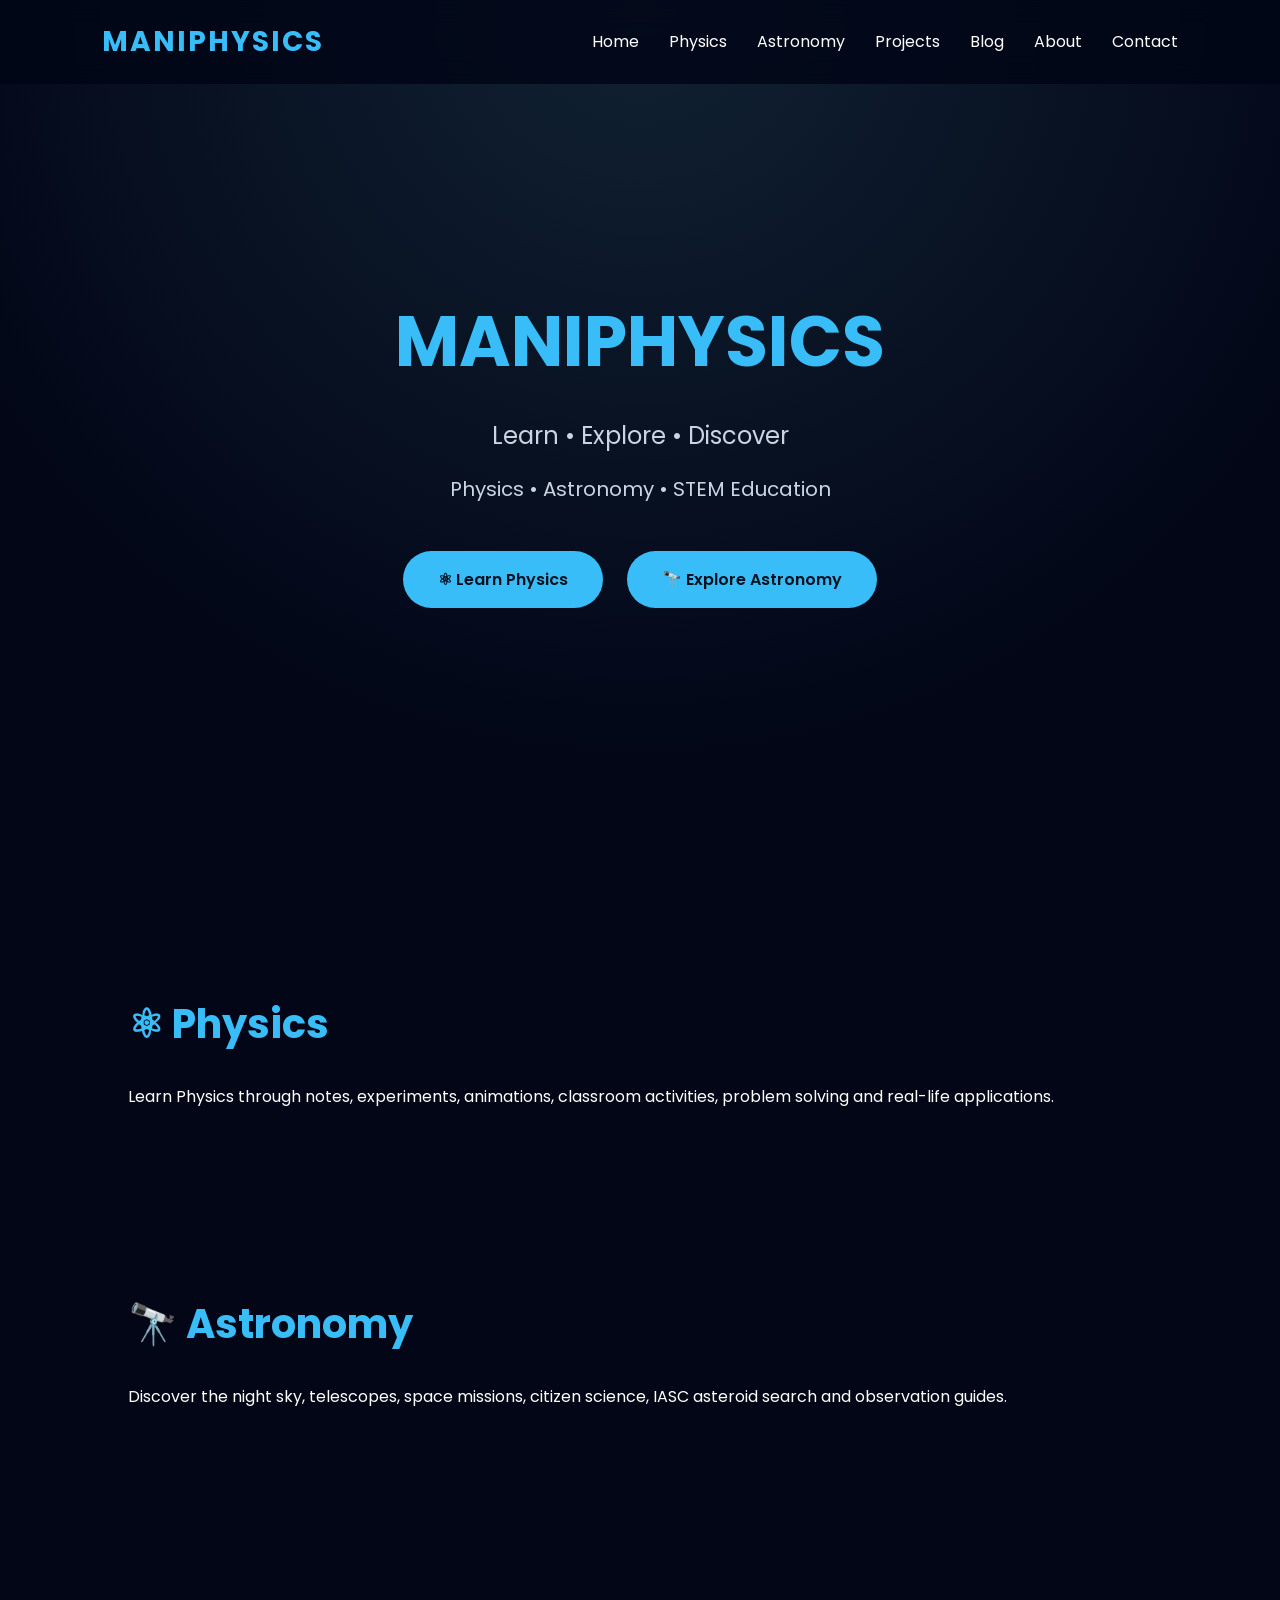
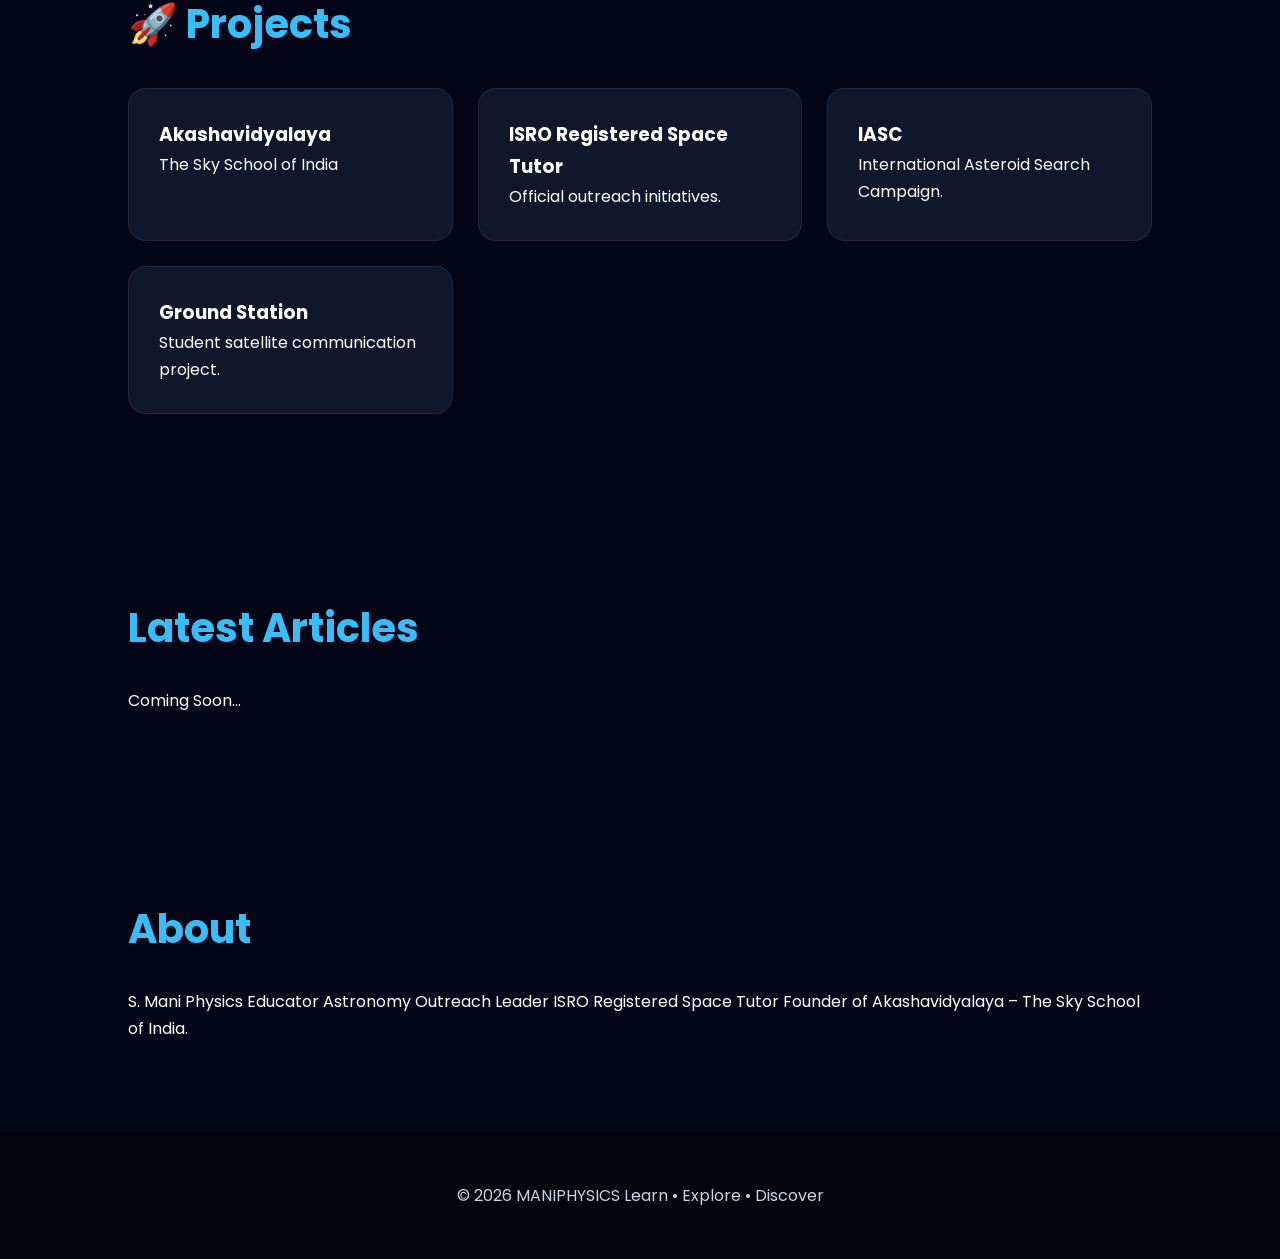
<file: index.html>
<!DOCTYPE html>
<html lang="en">

<head>
    <meta charset="UTF-8">
    <meta name="viewport" content="width=device-width, initial-scale=1.0">
    <title>MANIPHYSICS | Learn • Explore • Discover</title>

    <link rel="stylesheet" href="style.css">
</head>

<body>

<nav>
    <div class="logo">MANIPHYSICS</div>

    <ul>
        <li><a href="#">Home</a></li>
        <li><a href="#physics">Physics</a></li>
        <li><a href="#astronomy">Astronomy</a></li>
        <li><a href="#projects">Projects</a></li>
        <li><a href="#blog">Blog</a></li>
        <li><a href="#about">About</a></li>
        <li><a href="#contact">Contact</a></li>
    </ul>
</nav>

<header>

    <h1>MANIPHYSICS</h1>

    <h2>Learn • Explore • Discover</h2>

    <p>
        Physics • Astronomy • STEM Education
    </p>

    <div class="buttons">

        <a href="#physics" class="btn">⚛ Learn Physics</a>

        <a href="#astronomy" class="btn">🔭 Explore Astronomy</a>

    </div>

</header>

<section id="physics">

<h2>⚛ Physics</h2>

<p>
Learn Physics through notes, experiments,
animations, classroom activities,
problem solving and real-life applications.
</p>

</section>

<section id="astronomy">

<h2>🔭 Astronomy</h2>

<p>
Discover the night sky, telescopes,
space missions, citizen science,
IASC asteroid search and observation guides.
</p>

</section>

<section id="projects">

<h2>🚀 Projects</h2>

<div class="cards">

<div class="card">
<h3>Akashavidyalaya</h3>
<p>The Sky School of India</p>
</div>

<div class="card">
<h3>ISRO Registered Space Tutor</h3>
<p>Official outreach initiatives.</p>
</div>

<div class="card">
<h3>IASC</h3>
<p>International Asteroid Search Campaign.</p>
</div>

<div class="card">
<h3>Ground Station</h3>
<p>Student satellite communication project.</p>
</div>

</div>

</section>

<section id="blog">

<h2>Latest Articles</h2>

<p>
Coming Soon...
</p>

</section>

<section id="about">

<h2>About</h2>

<p>

S. Mani

Physics Educator

Astronomy Outreach Leader

ISRO Registered Space Tutor

Founder of Akashavidyalaya – The Sky School of India.

</p>

</section>

<footer id="contact">

<p>

© 2026 MANIPHYSICS

Learn • Explore • Discover

</p>

</footer>

<script src="script.js"></script>

</body>
</html>
</file>
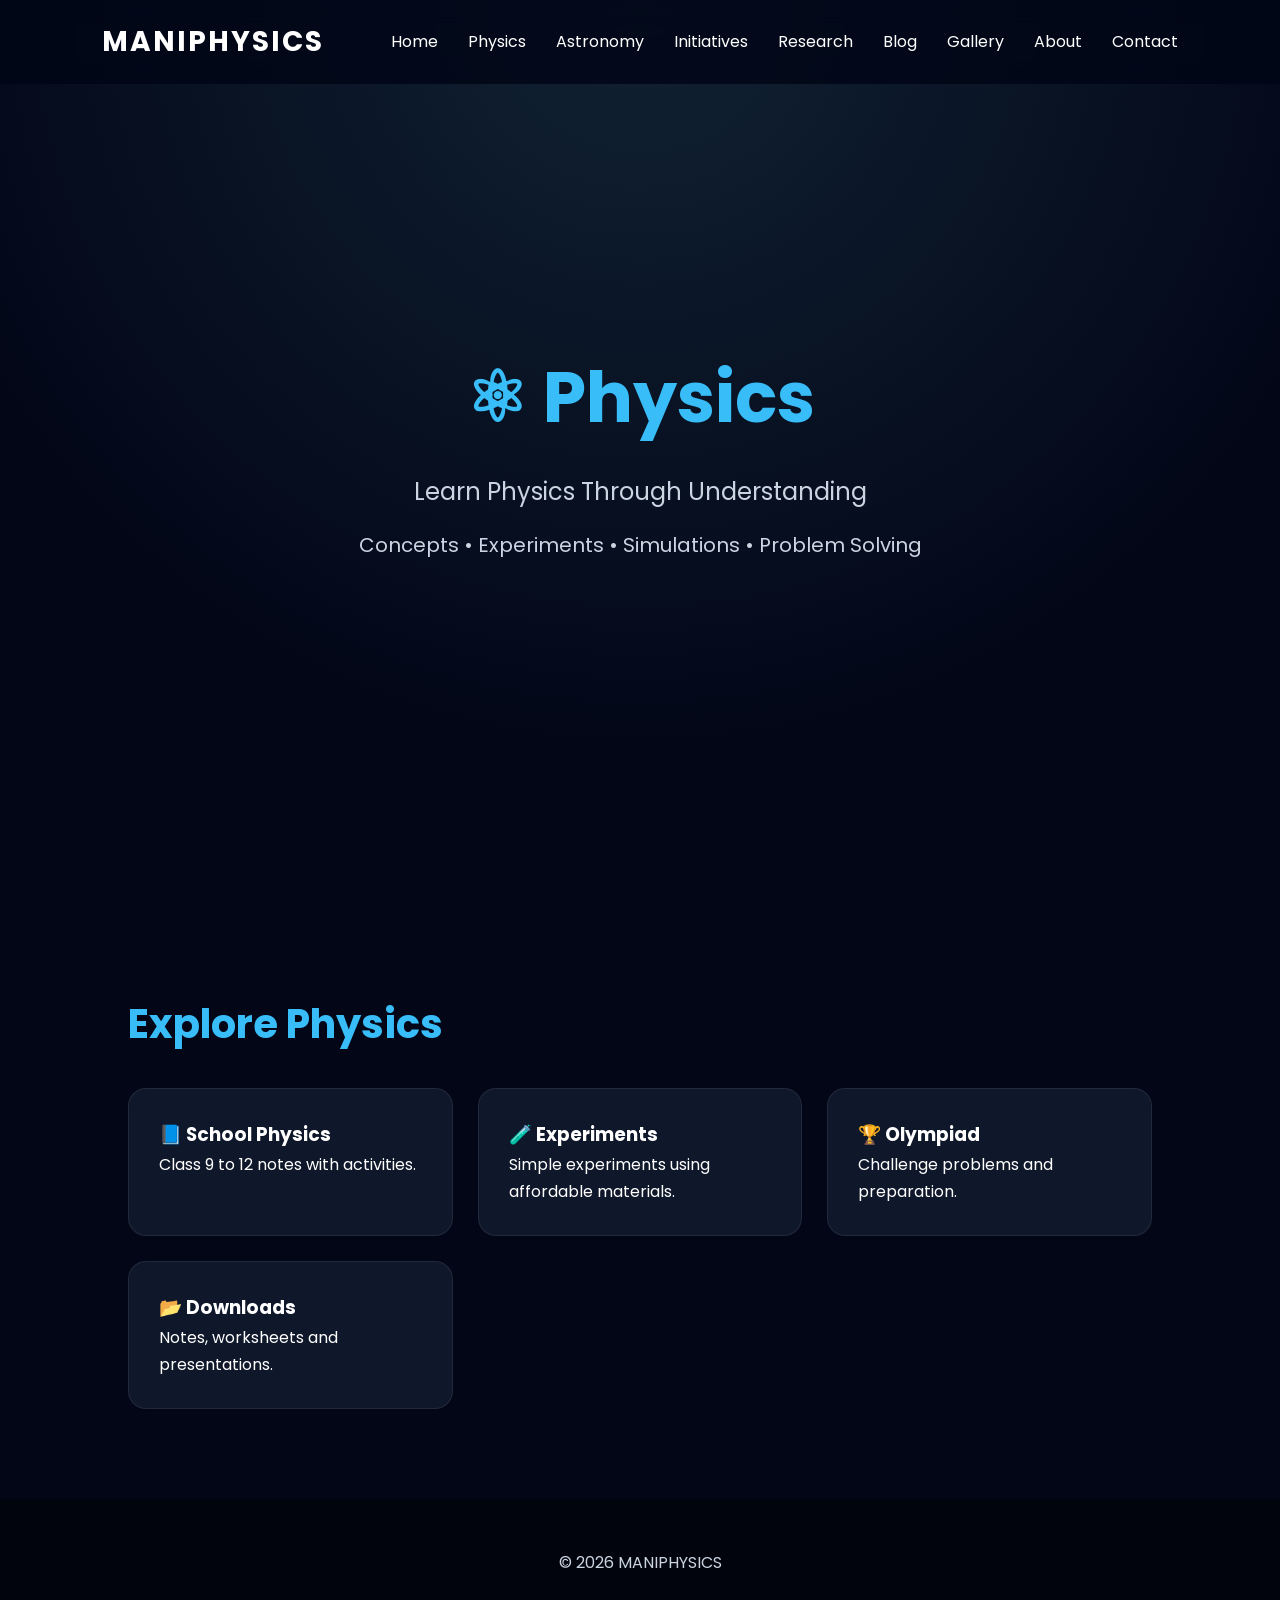
<file: physics.html>
<!DOCTYPE html>
<html lang="en">

<head>

<meta charset="UTF-8">

<meta name="viewport" content="width=device-width, initial-scale=1.0">

<title>Physics | MANIPHYSICS</title>

<link rel="stylesheet" href="style.css">

</head>

<body>

<nav>

<div class="logo">

<a href="index.html">MANIPHYSICS</a>

</div>

<ul>

<li><a href="index.html">Home</a></li>

<li><a href="physics.html">Physics</a></li>

<li><a href="#">Astronomy</a></li>

<li><a href="#">Initiatives</a></li>

<li><a href="#">Research</a></li>

<li><a href="#">Blog</a></li>

<li><a href="#">Gallery</a></li>

<li><a href="#">About</a></li>

<li><a href="#">Contact</a></li>

</ul>

</nav>

<header>

<h1>⚛ Physics</h1>

<h2>Learn Physics Through Understanding</h2>

<p>

Concepts • Experiments • Simulations • Problem Solving

</p>

</header>

<section>

<h2>Explore Physics</h2>

<div class="cards">

<div class="card">

<h3>📘 School Physics</h3>

<p>

Class 9 to 12 notes with activities.

</p>

</div>

<div class="card">

<h3>🧪 Experiments</h3>

<p>

Simple experiments using affordable materials.

</p>

</div>

<div class="card">

<h3>🏆 Olympiad</h3>

<p>

Challenge problems and preparation.

</p>

</div>

<div class="card">

<h3>📂 Downloads</h3>

<p>

Notes, worksheets and presentations.

</p>

</div>

</div>

</section>

<footer>

<p>

© 2026 MANIPHYSICS

</p>

</footer>

<script src="script.js"></script>

</body>

</html>
</file>
<file: style.css>
/* ===========================
   MANIPHYSICS v1.0
=========================== */

@import url('https://fonts.googleapis.com/css2?family=Poppins:wght@300;400;600;700&display=swap');

:root{
    --bg:#020617;
    --card:#0f172a;
    --primary:#38bdf8;
    --accent:#fbbf24;
    --text:#ffffff;
    --text2:#cbd5e1;
}

*{
    margin:0;
    padding:0;
    box-sizing:border-box;
    scroll-behavior:smooth;
}

body{
    font-family:'Poppins',sans-serif;
    background:var(--bg);
    color:var(--text);
    line-height:1.7;
}

/* Navigation */

nav{
    position:fixed;
    top:0;
    width:100%;
    display:flex;
    justify-content:space-between;
    align-items:center;
    padding:18px 8%;
    background:rgba(2,6,23,.85);
    backdrop-filter:blur(12px);
    z-index:1000;
}

.logo{
    font-size:28px;
    font-weight:700;
    color:var(--primary);
    letter-spacing:2px;
}

nav ul{
    list-style:none;
    display:flex;
    gap:30px;
}

nav a{
    color:white;
    text-decoration:none;
    transition:.3s;
}

nav a:hover{
    color:var(--primary);
}

/* Hero */

header{
    min-height:100vh;
    display:flex;
    flex-direction:column;
    justify-content:center;
    align-items:center;
    text-align:center;
    padding:120px 20px;
    background:
    radial-gradient(circle at top,#123 0%,#020617 70%);
}

header h1{
    font-size:70px;
    color:var(--primary);
}

header h2{
    font-weight:400;
    margin:15px 0;
    color:var(--text2);
}

header p{
    max-width:700px;
    color:var(--text2);
    font-size:20px;
}

/* Buttons */

.buttons{
    margin-top:35px;
}

.btn{
    display:inline-block;
    margin:10px;
    padding:15px 35px;
    background:var(--primary);
    color:#02111f;
    border-radius:40px;
    text-decoration:none;
    font-weight:600;
    transition:.3s;
}

.btn:hover{
    transform:translateY(-4px);
    background:var(--accent);
}

/* Sections */

section{
    padding:90px 10%;
}

section h2{
    color:var(--primary);
    margin-bottom:25px;
    font-size:40px;
}

/* Cards */

.cards{
    display:grid;
    grid-template-columns:repeat(auto-fit,minmax(250px,1fr));
    gap:25px;
    margin-top:30px;
}

.card{
    background:var(--card);
    padding:30px;
    border-radius:18px;
    transition:.3s;
    border:1px solid rgba(255,255,255,.08);
}

.card:hover{
    transform:translateY(-10px);
    border-color:var(--primary);
}

/* Footer */

footer{
    text-align:center;
    padding:50px;
    background:#01040d;
    color:var(--text2);
}

/* Mobile */

@media(max-width:900px){

nav{
flex-direction:column;
padding:20px;
}

nav ul{
flex-wrap:wrap;
justify-content:center;
margin-top:15px;
gap:15px;
}

header h1{
font-size:45px;
}

header h2{
font-size:22px;
}

section{
padding:70px 8%;
}

}
</file>
